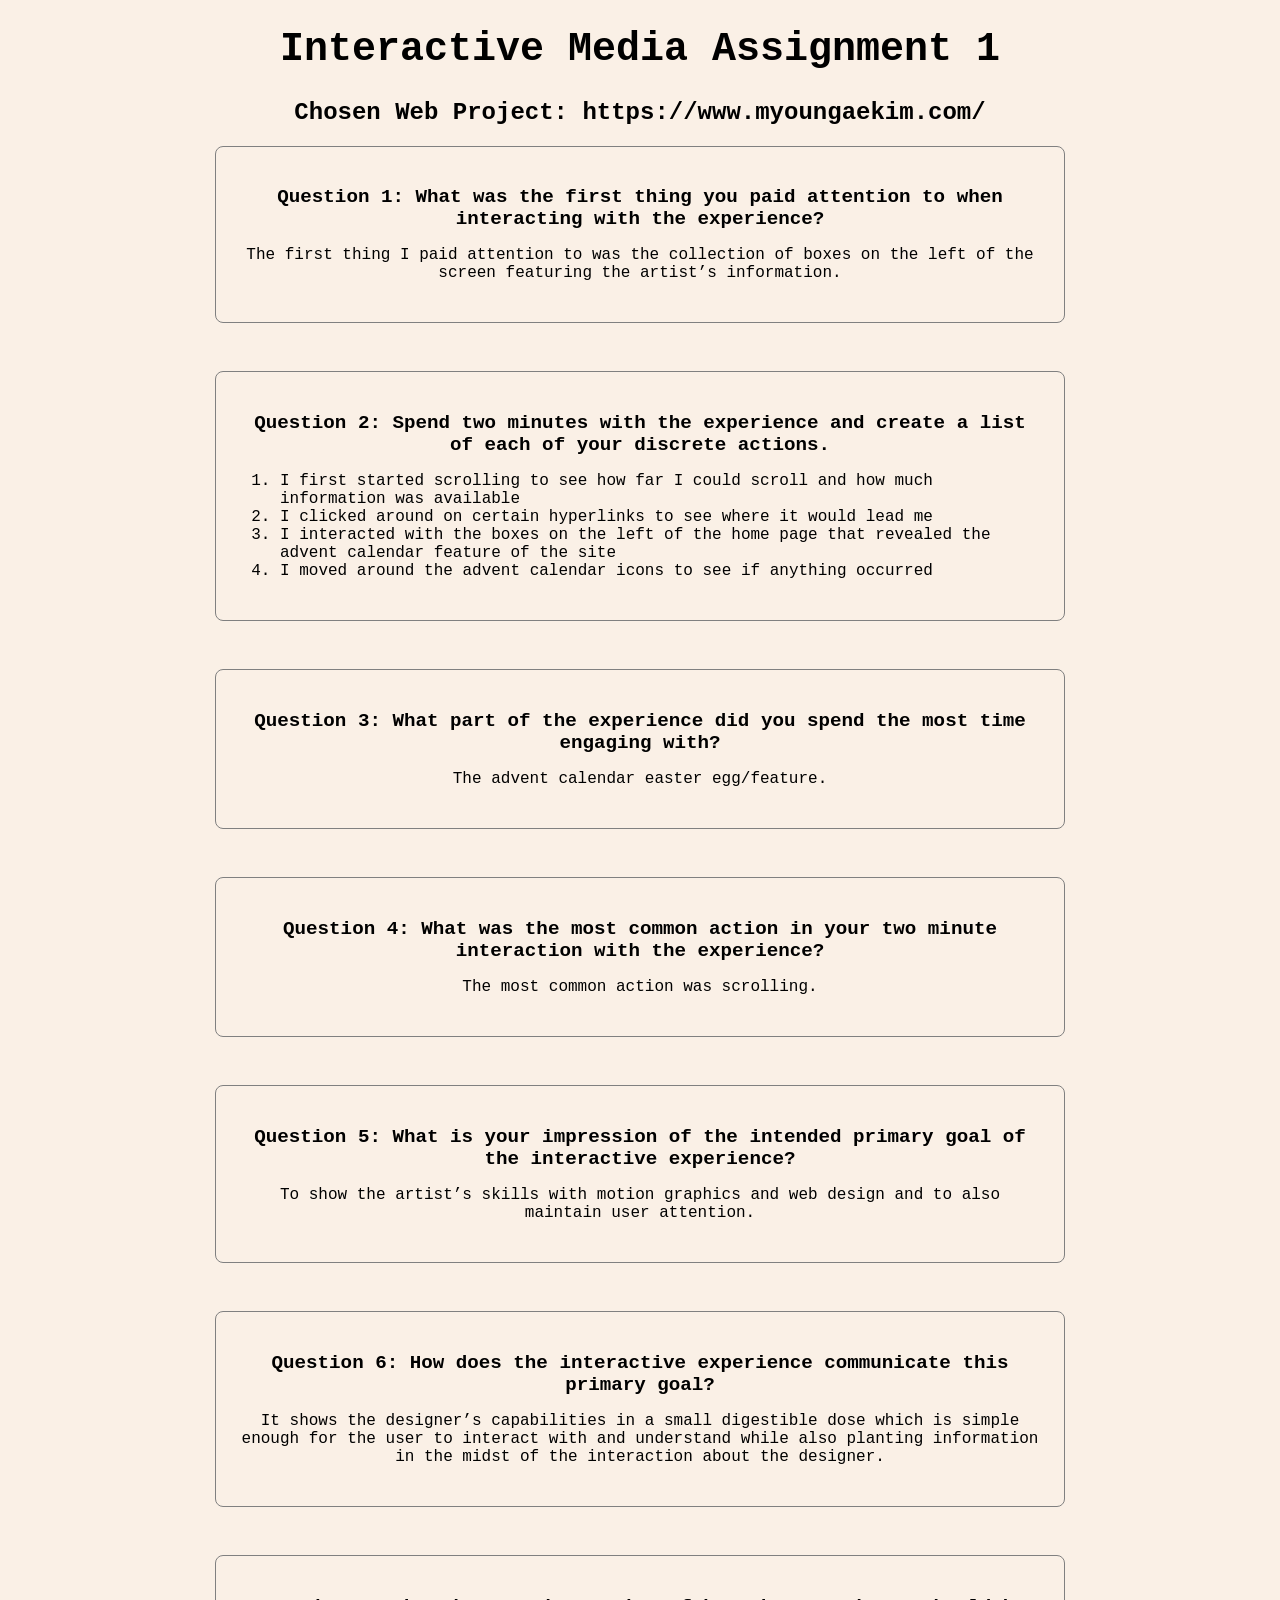
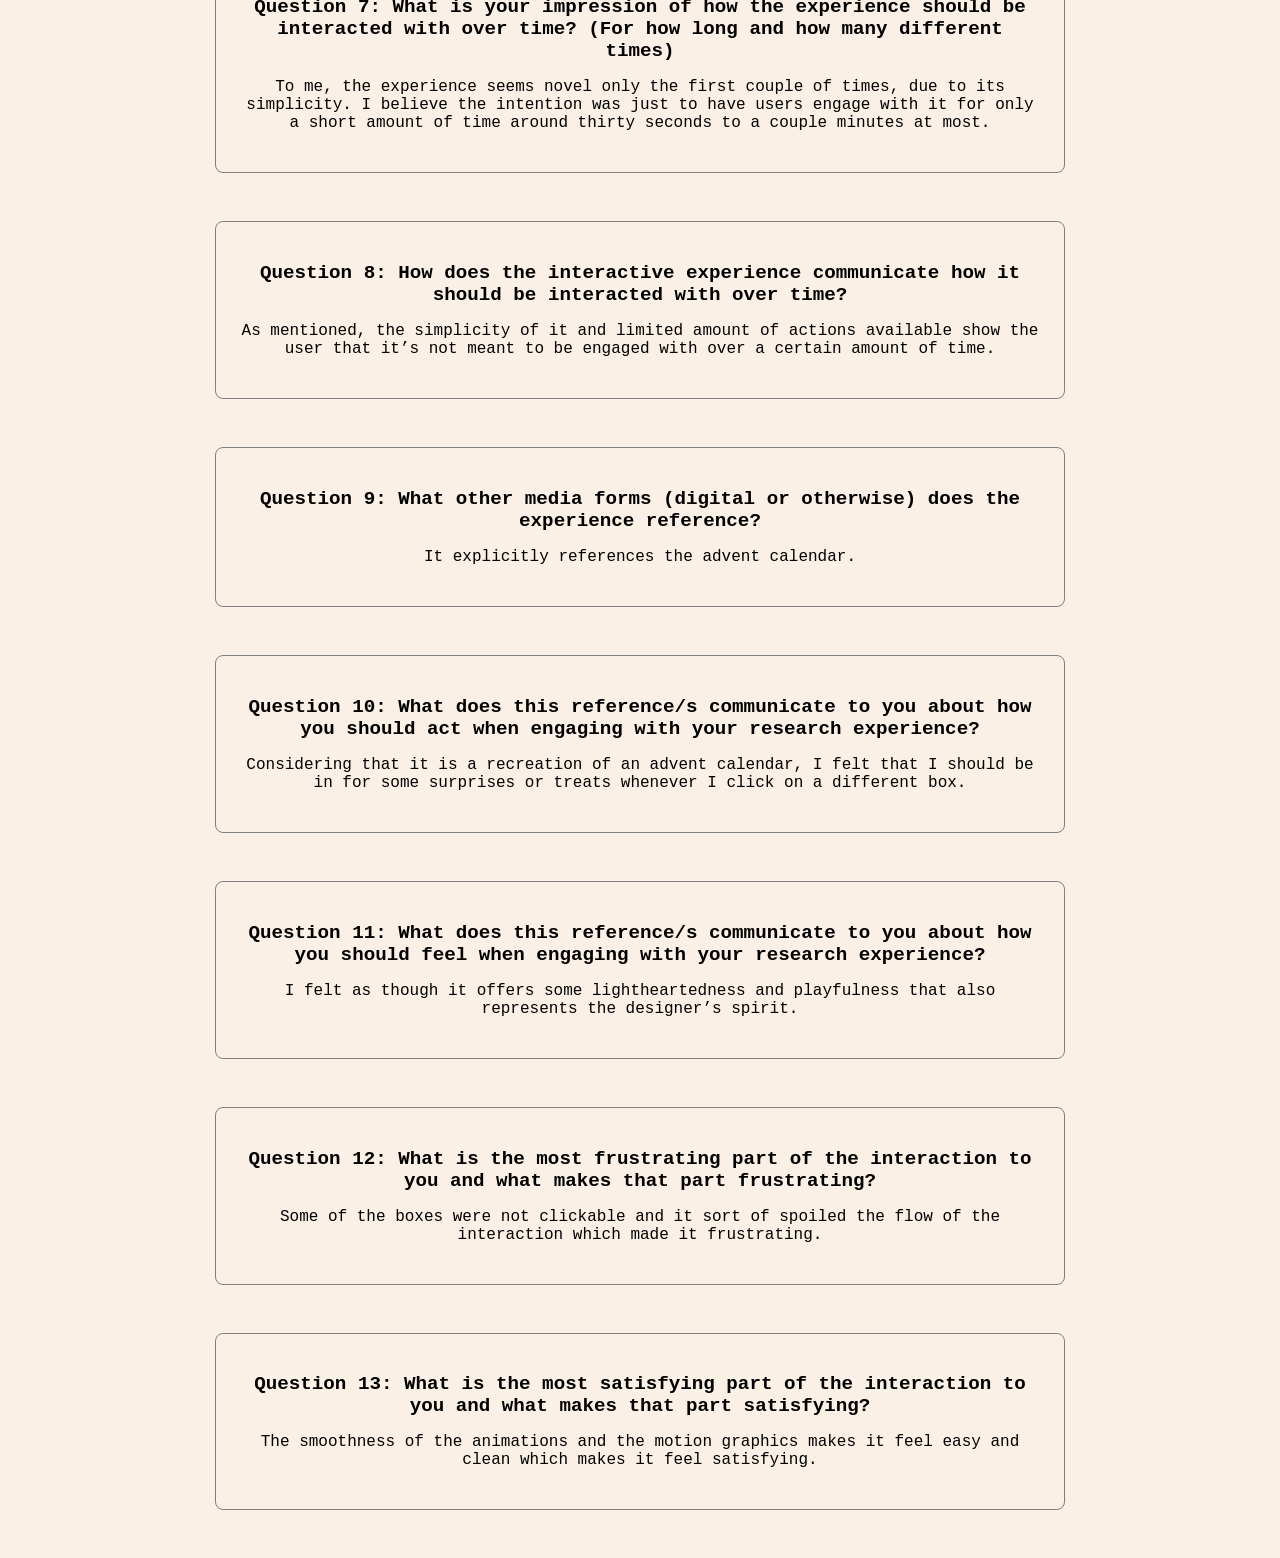
<file: assignment1/index.html>
<!DOCTYPE html>
<html lang="en">
<head>
    <meta charset="UTF-8">
    <meta name="viewport" content="width=device-width, initial-scale=1.0">
    <link rel="icon" type="image/x-icon" href="favicon.ico"> 
    <!-- added cowboy hat icon -->
    <title>Assignment 1</title> 
    <!-- renamed title to Assignment 1 -->
    <link rel="stylesheet" href="stylesheet.css" /> 
    <!-- added an external stylesheet -->
</head>

<body>
   
    <h1>Interactive Media Assignment 1 </h1>
    <!-- added webpage heading -->

    <h2 class="subheading"> Chosen Web Project: https://www.myoungaekim.com/ 
        <!-- added subheading for chosen interactive web project -->
        <!-- added class for subheading styling in stylesheet -->
    </h2>

       <section>
        <!-- added section for questions and answers -->

        <div class="qna">
            <!-- added division and class because I wanted to put these questions into boxes and style them later on -->
             <!-- I finally understood that each element with the help of Claude, the browser reads essentially as invisible boxes so if I was right I could just use <div class="qna"> 
                as the box and style the box yipee -->
             <!-- class named qna for questions and answers - makes it easier to style as a group or class rather ;) in external stylesheet -->
              <!-- copy pasted div class="qna" and </div> for all 13 questions -->
    
           
            <h2>Question 1: What was the first thing you paid attention to when interacting with the experience?</h2>
            <!-- using headings and paragraphs to separate questions and answers -->
            <p> The first thing I paid attention to was the collection of boxes on the left of the screen featuring the artist’s information.
            </p>

        </div>


         <div class="qna">    
            
            <h2>Question 2: Spend two minutes with the experience and create a list of each of your discrete actions.
            </h2>
     
                <ol>
                 <!-- used ordered list to list down discrete actions -->
                <li>I first started scrolling to see how far I could scroll and how much information was available</li>
                <li>I clicked around on certain hyperlinks to see where it would lead me</li>
                <li>I interacted with the boxes on the left of the home page that revealed the advent calendar feature of the site</li>
                <li>I moved around the advent calendar icons to see if anything occurred</li>

                </ol>

        </div>  
                

            <!-- copy pasted all the code to repeat for the 13 questions and answers and pasted in my own questions and answers to save time -->
         <div class="qna">    

            <h2>Question 3: What part of the experience did you spend the most time engaging with?</h2>
            <p>The advent calendar easter egg/feature.</p>

        </div>

         <div class="qna">    

            <h2>Question 4: What was the most common action in your two minute interaction with the experience?</h2>
            <p>The most common action was scrolling.</p>

        </div>

         <div class="qna">    

            <h2>Question 5: What is your impression of the intended primary goal of the interactive experience?</h2>
            <p>To show the artist’s skills with motion graphics and web design and to also maintain user attention.</p>

        </div>

         <div class="qna">    

            <h2>Question 6: How does the interactive experience communicate this primary goal?</h2>
            <p> It shows the designer’s capabilities in a small digestible dose which is simple enough for the user to interact with and understand while also planting information in the midst of the interaction about the designer.

            </p>
        
        </div>

         <div class="qna">    
            
            <h2>Question 7: What is your impression of how the experience should be interacted with over time? (For how long and how many different times)</h2>
            <p> 
              To me, the experience seems novel only the first couple of times, due to its simplicity. I believe the intention was just to have users engage with it for only a short amount of time around thirty seconds to a couple minutes at most.</p>

        </div>

         <div class="qna">    
        
            <h2>Question 8: How does the interactive experience communicate how it should be interacted with over time?</h2>
            <p>As mentioned, the simplicity of it and limited amount of actions available show the user that it’s not meant to be engaged with over a certain amount of time.</p>
        
        </div>
        <div class="qna">    
            
            <h2>Question 9: What other media forms (digital or otherwise) does the experience reference?</h2>
            <p>It explicitly references the advent calendar.</p>

        </div>
       
        <div class="qna">

            <h2>Question 10: What does this reference/s communicate to you about how you should act when engaging with your research experience?</h2>
            <p>Considering that it is a recreation of an advent calendar, I felt that I should be in for some surprises or treats whenever I click on a different box. </p>

        </div>

        <div class="qna">

            <h2>Question 11: What does this reference/s communicate to you about how you should feel when engaging with your research experience?</h2>
            <p>I felt as though it offers some lightheartedness and playfulness that also represents the designer’s spirit. </p>

        </div>

         <div class="qna">    

            <h2>Question 12: What is the most frustrating part of the interaction to you and what makes that part frustrating?</h2>
            <p>Some of the boxes were not clickable and it sort of spoiled the flow of the interaction which made it frustrating. </p>

        </div>

         <div class="qna">    

            <h2>Question 13:  What is the most satisfying part of the interaction to you and what makes that part satisfying?</h2>
            <p>The smoothness of the animations and the motion graphics makes it feel easy and clean which makes it feel satisfying. </p>

        </div>



       </section>
            
</p>

    

</body>
</html>
</file>
<file: assignment1/stylesheet.css>
html {
  background-color: linen ;  
/* chosen background colour linen to maintain clean soft look */
}


h1 {

  /* styling for main heading */

  text-align: center;
  /* aligning heading to the center */
  font-family: 'courier new', monospace;
  /* chosen courier new for a minimalistic look */
  font-size: 2.5em;
  /* set heading size to 2.5em; feels good enough */

}

.subheading {

  /* styling for class subheading */

  text-align: center;
  /* aligning subheading to the center */
  font-family: 'courier new', monospace;
  /* chosen courier new as well to maintain consistent look */
  font-size: 1.5em;
  /* set subheading size to 1.5em; feels appropriate */
}

h2 {

/* styling for questions */

  font-family: 'courier new', monospace;
  /* chosen courier new to maintain consistent look again */
  font-size: 1.2em;
  /* set heading size to 1.2em; feels appropriate */
  
}

ol {

  /* styling for ordered list */

  font-family: 'courier new', monospace;
  /* chosen courier new to maintain consistent look again */
  font-size: 1em;
  /* set list size to 1em; feels appropriate */
}

p {

  /* styling for answers */

  font-family: 'courier new', monospace;
  /* chosen courier new to maintain consistent look again */
  font-size: 1em;
  /* set paragraph size to 1em; feels appropriate */
}

.qna {

  /* for this part including the <div class=qna>  I admit I did ask for help from Claude on how to create the boxes. However, I made sure I understood what it was saying
  and simplified it where I could */

  /* I also didn't just copy paste what Claude fed me. I made sure I understood it and typed it out myself for what it's worth. I treated it as an easier Google or MDN */

  /* used the .class syntax for qna to style them */
  padding: 1.5em;
  /* padding I learned adds space inside box so text doesn't collide with borders */
  border: 1px solid grey;
  /* added border to make box visible */
  border-radius: 8px;
  /* rounded the corners of the box */
  text-align: center;
  /* aligned text to center */
  max-width: 800px;
  /* max-width to squeeze the box in to the right size fitting the text */

}

.qna ol {
  text-align: left;

  /* when text was centered, the list was centered as well so I moved it to the left to align with its numbers to look neater */
}



.qna {
  margin: 0 auto 3em auto;
  /* claude helped with this issue too to make the boxes stop touching and add spacing between them */ 
}
</file>
